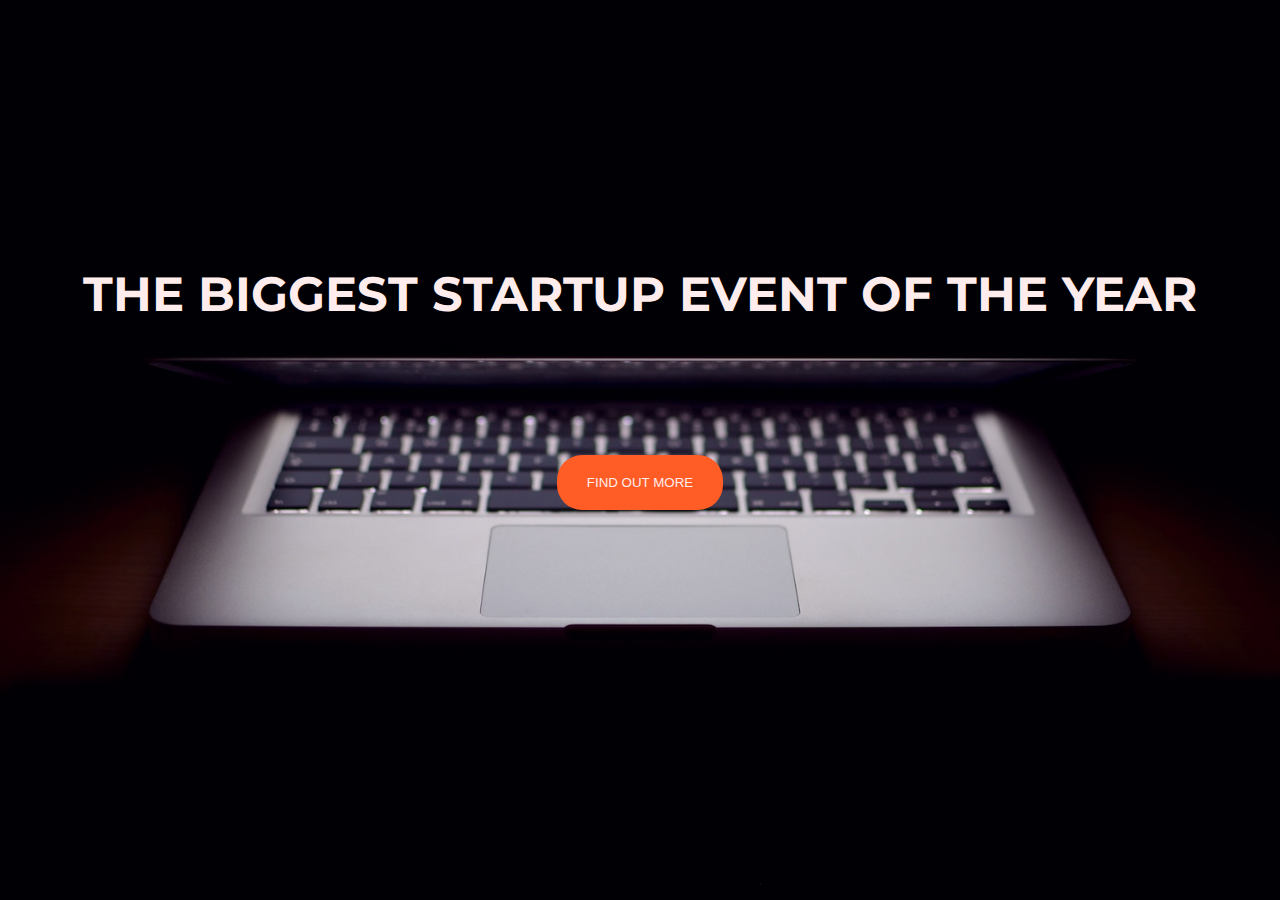
<file: index.html>
<!DOCTYPE html>
<html>
  <head>
    <title>Startup</title>
    <meta charset="utf-8">
    <link href="https://fonts.googleapis.com/css?family=Montserrat" rel="stylesheet">
    <link href="style.css" rel="stylesheet">
  </head>
  <body>
      <h1 class="main-text">THE BIGGEST STARTUP EVENT OF THE YEAR</h1>
    <button class="main-button"><a href="find-out-more.html" class="find-out-more">FIND OUT MORE</a></button>
  </body>
</html>
</file>
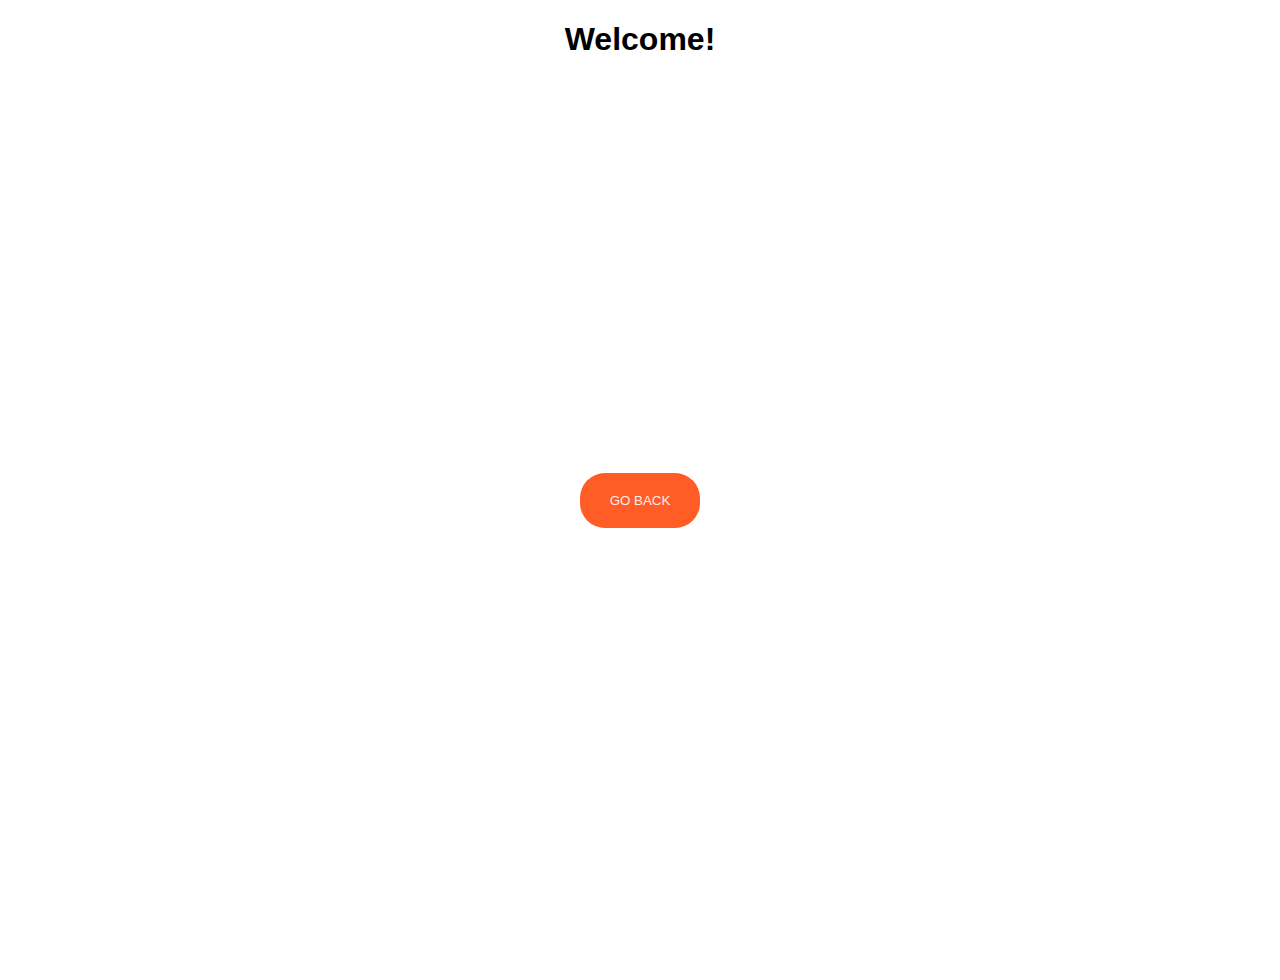
<file: find-out-more.html>
<!DOCTYPE html>
<html>
<head>
    <meta charset="UTF-8">
    <link href="find-out-more.style.css" rel="stylesheet">
    <title>Find out more</title>
</head>
<body>
    <header>
        <h1 class="title">Welcome!</h1>
    </header>
    <div class="button-mainpage">
        <button class="button"><a href="index.html" class="go-back">GO BACK</a></button>
    </div> 
</body>
</html>
</file>
<file: style.css>
body,
html {
  margin: 0;
  padding: 0;
  width: 100%;
  height: 100%;
  font-family: 'Montserrat', sans-serif;
}

body{
  background: url(header.jpg) no-repeat center center ;
  background-size: cover;
  display: flex;
  align-items: center;
  justify-content: center;
  flex-direction: column;
}

.main-text{
  font-size: 3rem;
  color: rgb(255, 236, 236);
  text-align: center;
}

.main-button{
  background-color: rgb(255, 92, 38);
  border: 0;
  border-radius: 25px;
  text-align: center;
  padding: 20px 30px 20px 30px;
  transition: all 0.5s;
  margin-bottom: 158px;
  margin-top: 100px;
}

.main-button:hover{
  background-color: rgb(255, 64, 0);
  transform: scale(1.1);
}

.find-out-more{
  text-decoration: none;
  color: rgb(255, 236, 236);
}
</file>
<file: find-out-more.style.css>
body,
html {
    margin: 0;
    padding: 0;
    width: 100%;
    height: 100%;
    font-family: Arial, Helvetica, sans-serif;
}

header{
    text-align: center;
    top: 0;
}

.button-mainpage{
    height: 100%;
    display: flex;
    justify-content: center;
    align-items: center;
}

.button{
  background-color: rgb(255, 92, 38);
  border: 0;
  border-radius: 25px;
  text-align: center;
  padding: 20px 30px 20px 30px;
  transition: all 0.5s;
  margin-bottom: 158px;
  margin-top: 100px;
}

.button:hover{
  background-color: rgb(255, 64, 0);
  transform: scale(1.1);
}

.go-back{
  text-decoration: none;
  color: rgb(255, 236, 236);
}
</file>
